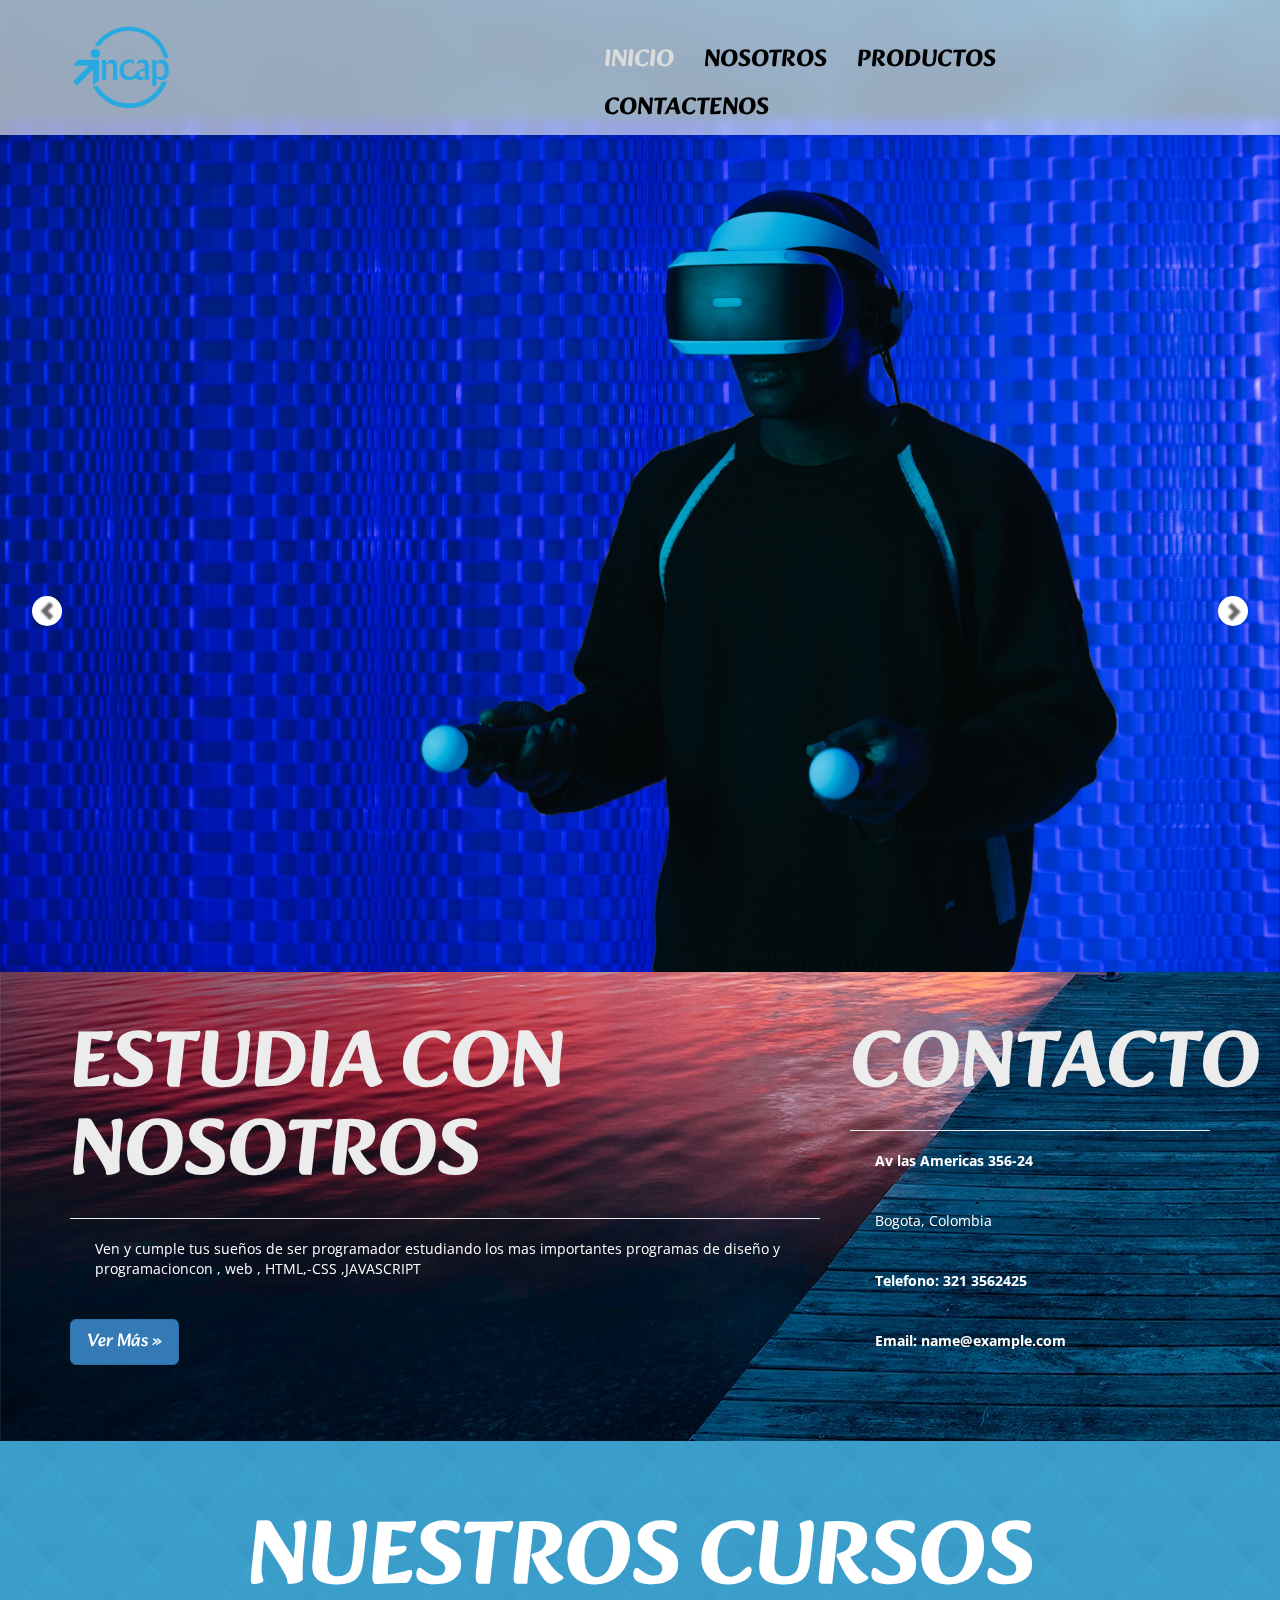
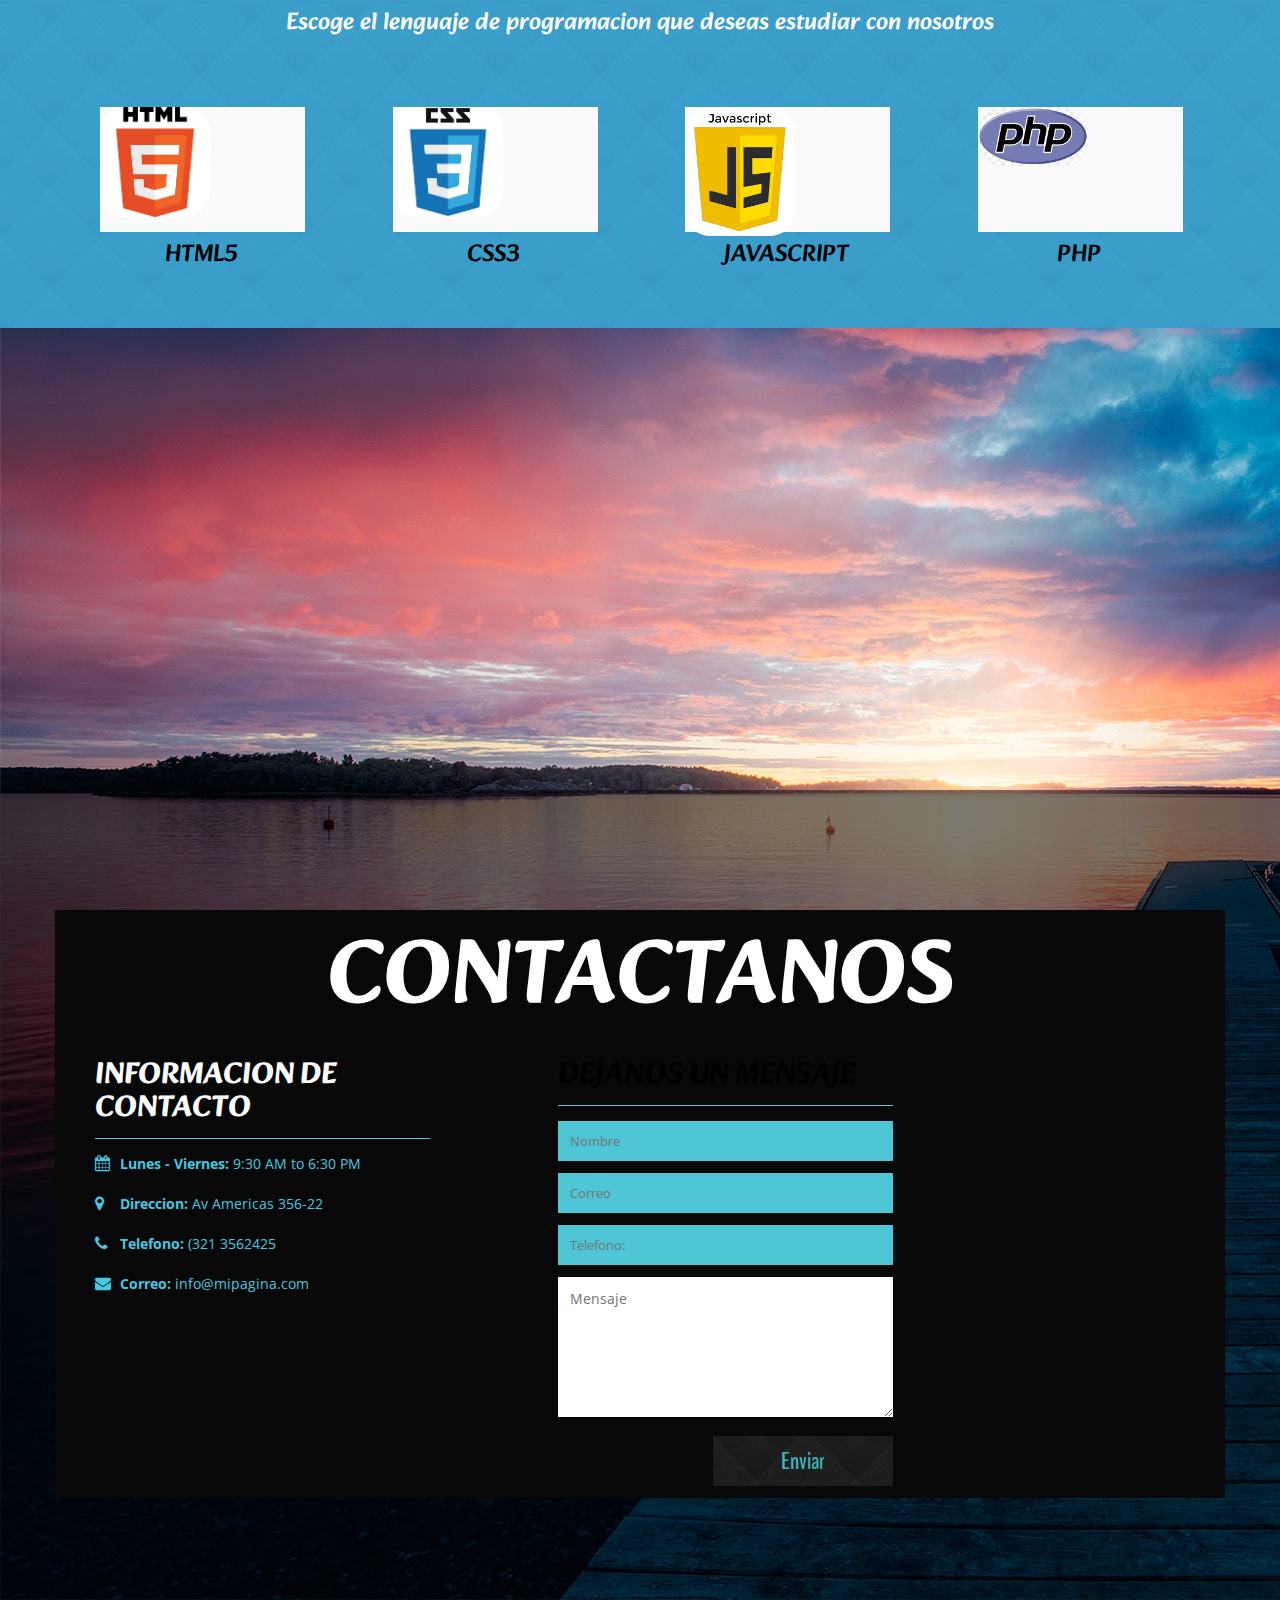
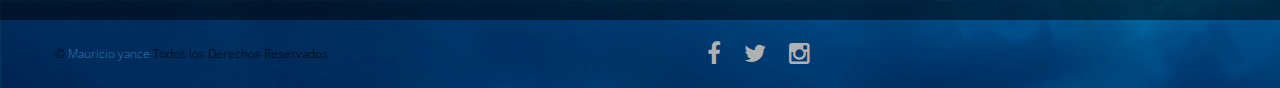
<file: semana 9/BOOTSTRAP FERRETERIA/index.html>
<!DOCTYPE html>
<html lang="en">
<head>
	<meta charset="UTF-8">
	<title>INCAP</title>
	<link rel="stylesheet" href="css/font-awesome.min.css">
	<link rel="stylesheet" href="css/bootstrap.min.css">
	<link rel="stylesheet" href="css/style.css">
	<link href='http://fonts.googleapis.com/css?family=Open+Sans:600italic,400,800,700,300' rel='stylesheet' type='text/css'>
	<link href='http://fonts.googleapis.com/css?family=BenchNine:300,400,700' rel='stylesheet' type='text/css'>
</head>
<body>
	
	<header class="top-header">
		<div class="container">
			<div class="row">
				<div class="col-xs-5 header-logo">
					<br>
					<a href="index.html"><img src="img/incap.png" alt="" width="100" height="100" class="img-responsive logo"></a>
				</div>

				<div class="col-md-7">
					<nav class="navbar navbar-default">
					  <div class="container-fluid nav-bar">
					   
					    <div class="navbar-header">
					      <button type="button" class="navbar-toggle collapsed" data-toggle="collapse" data-target="#bs-example-navbar-collapse-1">
					        <span class="sr-only">Toggle navigation</span>
					        <span class="icon-bar"></span>
					        <span class="icon-bar"></span>
					        <span class="icon-bar"></span>
					      </button>
					    </div>

					    
					    <div class="collapse navbar-collapse" id="bs-example-navbar-collapse-1">
					      
					      <ul class="nav navbar-nav navbar-right">
					        <li><a class="menu active" href="#home" >INICIO</a></li>
					        <li><a class="menu" href="nosotros.html">NOSOTROS</a></li>
					        <li><a class="menu" href="productos.html">PRODUCTOS </a></li>
					        <li><a class="menu" href="contacto.html"> CONTACTENOS</a></li>
					      </ul>
					    </div>
					  </div>
					</nav>
				</div>
			</div>
		</div>
	</header> 

	<section class="slider" id="home">
		<div class="container-fluid">
			<div class="row">

			    <div id="carouselHacked" class="carousel slide carousel-fade" data-ride="carousel">
					<div class="header-backup"></div>
			        <!-- Wrapper for slides -->
			        <div class="carousel-inner" role="listbox">
			            <div class="item active">
			            	<img src="img/pexels-shvets-production-slider1.jpg" alt="">
			                <div class="carousel-caption">
			                </div>
			            </div>
			            <div class="item">
			            	<img src="img/pexels-luis-gomes-slider2.jpg" alt="">
			                <div class="carousel-caption">
			                </div>
			            </div>
			          
			        <a class="left carousel-control" href="#carouselHacked" role="button" data-slide="prev">
			            <span class="glyphicon glyphicon-chevron-left" aria-hidden="true"></span>
			            <span class="sr-only">Previous</span>
			        </a>
			        <a class="right carousel-control" href="#carouselHacked" role="button" data-slide="next">
			            <span class="glyphicon glyphicon-chevron-right" aria-hidden="true"></span>
			            <span class="sr-only">Next</span>
			        </a>
			    </div>
			</div>
		</div>
	  </div>
	</section>

<section class="about">
 	<div class="container">
		<div class="row">
	      	<div class="col-md-8">
		        <h1>ESTUDIA CON NOSOTROS</h1>
		        <hr>
		        <p>Ven y cumple tus sueños de ser programador estudiando los mas 
					importantes  programas de diseño y programacioncon , web , HTML,-CSS ,JAVASCRIPT </p>
		        <a class="btn btn-primary btn-lg" href="#">Ver Más &raquo;</a>
	      	</div>
	      	<div class="col-md-4">
		        <h1>CONTACTO</h1>
		        <hr>
		        <address>
		          <p><strong>Av las Americas 356-24</strong></p>		          
		          <p>Bogota, Colombia</p>
		          <p><strong>Telefono: 321 3562425</strong></p>
		          <p><strong>Email: name@example.com</strong></p>
	        	</address>
	      	</div>
    	</div>
 	</div>
 </section>

		

<section class="service text-center">
	<div class="container">
		<div class="row">
			<h2>Nuestros Cursos</h2>
			<h4>Escoge el lenguaje de programacion que deseas estudiar con nosotros</h4>

			<div class="col-md-3 col-sm-6">
				<div class="single-service">
					<div class="single-service-img">
						<div class="service-img">
			<img class="img-responsive" src="img/HTML5.png" alt="" width="110" height="110" style="border-radius: 25px;">
						</div>
					</div>
					<h3>HTML5</h3>
				</div>
			</div>

			<div class="col-md-3 col-sm-6">
				<div class="single-service">
					<div class="single-service-img">
						<div class="service-img">
							<img class="img-responsive" src="img/css3.png" alt="" width="110" height="110" 
							style="border-radius:25px;">
						</div>
					</div>
					<h3>CSS3</h3>
				</div>
			</div>

			<div class="col-md-3 col-sm-6">
				<div class="single-service">
					<div class="single-service-img">
						<div class="service-img">
							<img class="img-responsive" src="img/JAVASCRIPT.png" alt="" width="110" height="110"
							style="border-radius: 25px;">
						</div>
					</div>
					<h3>JAVASCRIPT</h3>
				</div>
			</div>

			<div class="col-md-3 col-sm-6">
				<div class="single-service">
					<div class="single-service-img">
						<div class="service-img">
							<img class="img-responsive" src="img/php.png" alt="" width="110" height="110" 
							style="border-radius: 25px;">
						</div>
					</div>
					<h3>PHP</h3>
				</div>
			</div>
		</div>
	</div>
</section>

<section class="sec_video">	
		<div class="container">
			<div class="row">
	      		<div class="col-md-6">
					
                    <iframe width="560" height="315" src="https://www.youtube.com/embed/e-3elKCinHk" title="YouTube video player" frameborder="0" allow="accelerometer; autoplay; clipboard-write; encrypted-media; gyroscope; picture-in-picture; web-share" allowfullscreen></iframe>
                    
				</div>
	            <div class="col-md-6">
                    <iframe width="560" height="315" src="https://www.youtube.com/embed/_X-pTSTHOIc" title="YouTube video player" frameborder="0" allow="accelerometer; autoplay; clipboard-write; encrypted-media; gyroscope; picture-in-picture; web-share" allowfullscreen></iframe>
				</div>
	            </div>
	         
      		</div>
     	</div>
</section>



<section class="api-map" id="contact">
	<div class="container-fluid">
		<div class="row">
			<div class="col-md-12 map" id="map">
				<iframe src="https://www.google.com/maps/embed?pb=!1m18!1m12!1m3!1d3976.678198968641!2d-74.06619278469259!3d4.651360743377215!2m3!1f0!2f0!3f0!3m2!1i1024!2i768!4f13.1!3m3!1m2!1s0x8e3f9a4609cc7c73%3A0xf01feaad917b4463!2sINCAP%20Sede%20Chapinero!5e0!3m2!1ses!2sco!4v1680706196006!5m2!1ses!2sco" width="100%" height="100%" style="border:0;" allowfullscreen="" loading="lazy" referrerpolicy="no-referrer-when-downgrade"></iframe>
		</div>
	</div>
</section>

<section class="contact">
	<div class="container">
		<div class="row">
				<div class="contact-caption clearfix">
					<div class="contact-heading text-center">
						<h2>Contactanos</h2>
					</div>

					<div class="col-md-4 contact-info text-left">
						<h3>Informacion de Contacto</h3>
						<div class="info-detail">
							<ul><li><i class="fa fa-calendar"></i><span>Lunes - Viernes:</span> 9:30 AM to 6:30 PM</li></ul>
							<ul><li><i class="fa fa-map-marker"></i><span>Direccion:</span> Av Americas 356-22</li></ul>
							<ul><li><i class="fa fa-phone"></i><span>Telefono:</span> (321 3562425</li></ul>
							<ul><li><i class="fa fa-envelope"></i><span>Correo:</span> info@mipagina.com</li></ul>
						</div>
					</div>


					<div class="col-md-4 col-md-offset-1 contact-form">
						<h3>Dejanos un Mensaje</h3>

						<form class="form">
							<input class="name" type="text" placeholder="Nombre">
							<input class="email" type="email" placeholder="Correo">
							<input class="phone" type="text" placeholder="Telefono:">
							<textarea class="message" name="message" id="message" cols="30" rows="10" placeholder="Mensaje"></textarea>
							<input class="submit-btn" type="submit" value="Enviar">
						</form>
					</div>

				</div>
		</div>
	</div>
</section>



<footer class="footer clearfix">
	<div class="container">
		<div class="row">
			<div class="col-xs-4 footer-para">
				<p>&copy; <a href="https://www.mipagina.com">Mauricio yance</a> Todos los Derechos Reservados</p>
			</div>

			<div class="col-xs-4 text-right">
				<a href=""><i class="fa fa-facebook"></i></a>
				<a href=""><i class="fa fa-twitter"></i></a>
				<a href=""><i class="fa fa-instagram"></i></a>
			</div>
		</div>
	</div>
</footer>


	<script src="js/jquery-2.1.1.js"></script>
<!-- borrar esta linea que esta en original -->
	<script src="js/gmaps.js"></script>
	<script src="js/smoothscroll.js"></script>
	<script src="js/bootstrap.min.js"></script>
	<script src="js/custom.js"></script>
	
</body>
</html>
</file>
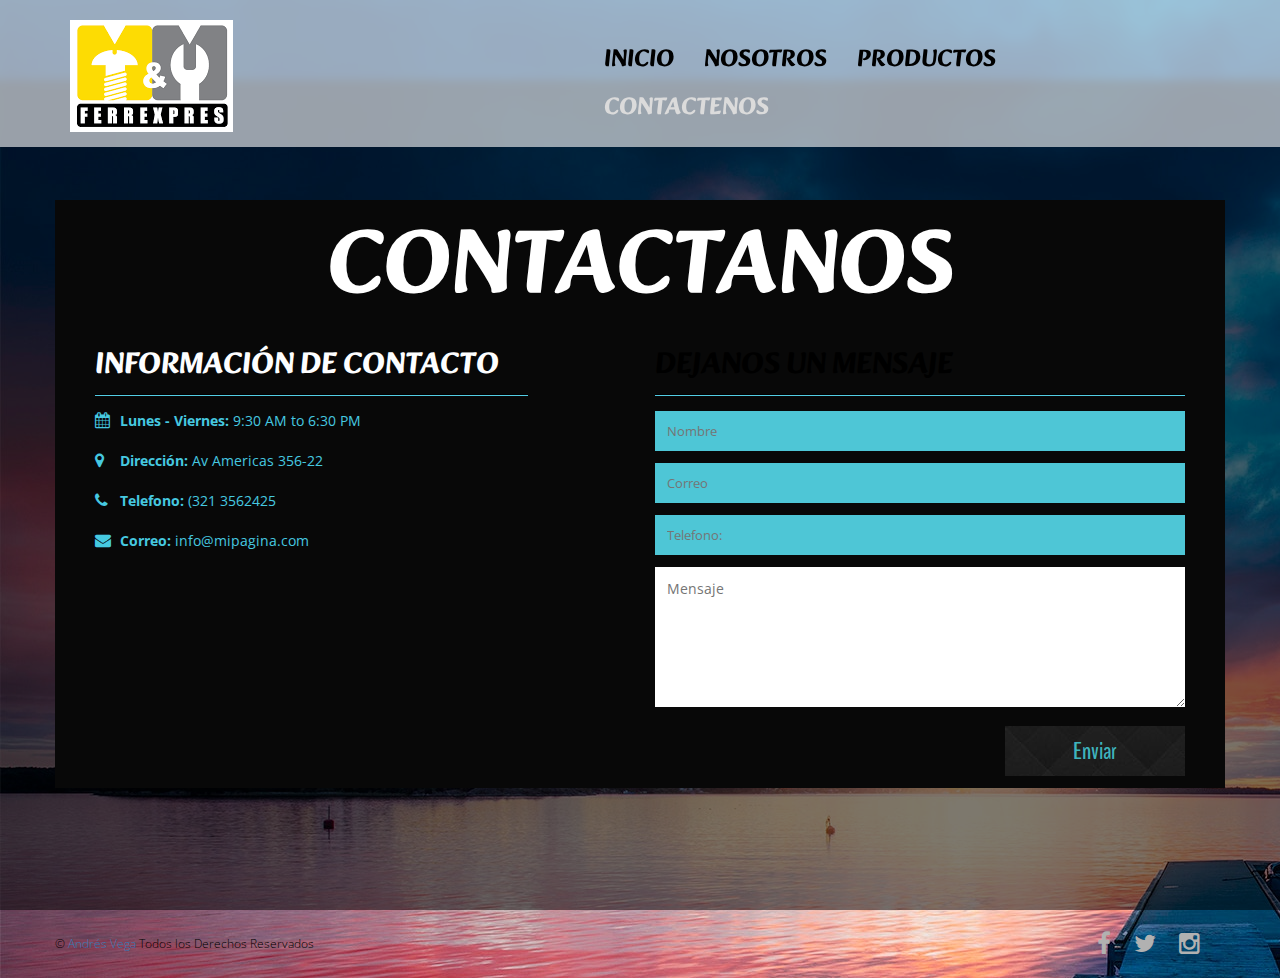
<file: semana 9/BOOTSTRAP FERRETERIA/contacto.html>
<!DOCTYPE html>
<html lang="en">
<head>
	<meta charset="UTF-8">
	<title>Mi Ferreteria</title>
	<link rel="stylesheet" href="css/font-awesome.min.css">
	<link rel="stylesheet" href="css/bootstrap.min.css">
	<link rel="stylesheet" href="css/style.css">
	<link href='http://fonts.googleapis.com/css?family=Open+Sans:600italic,400,800,700,300' rel='stylesheet' type='text/css'>
	<link href='http://fonts.googleapis.com/css?family=BenchNine:300,400,700' rel='stylesheet' type='text/css'>
</head>
<body>
<header class="top-header">
<div class="container">
<div class="row">
<div class="col-xs-5 header-logo">
<br>
<a href="index.html"><img src="img/logo.png" alt="" class="img-responsive logo"></a>
</div>
<div class="col-md-7">
<nav class="navbar navbar-default">
  <div class="container-fluid nav-bar">
					   
<div class="navbar-header">
 <button type="button" class="navbar-toggle collapsed" data-toggle="collapse" data-target="#bs-example-navbar-collapse-1">
<span class="sr-only">Toggle navigation</span>
<span class="icon-bar"></span>
<span class="icon-bar"></span>
<span class="icon-bar"></span>
 </button>
</div>
 <div class="collapse navbar-collapse" id="bs-example-navbar-collapse-1">
 <ul class="nav navbar-nav navbar-right">
  <li><a class="menu" href="index.html" >INICIO</a></li>
<li><a class="menu" href="nosotros.html">NOSOTROS</a></li>
<li><a class="menu" href="productos.html">PRODUCTOS </a></li>
<li><a class="menu active" href="contacto.html"> CONTACTENOS</a></li>
</ul></div></div></nav></div></div></div>
</header> 
<section class="api-map">
<div class="container-fluid">
<div class="row">
<div class="col-md-12 map" id="map"></div>
</div></div>
</section>
<section class="contact">
<div class="container">
<div class="row">
<div class="contact-caption clearfix">
<div class="contact-heading text-center">
<h2>Contactanos</h2>
</div>
<div class="col-md-5 contact-info text-left">
<h3>Información de Contacto</h3>
<div class="info-detail">
<ul><li><i class="fa fa-calendar"></i><span>Lunes - Viernes:</span> 9:30 AM to 6:30 PM</li></ul>
<ul><li><i class="fa fa-map-marker"></i><span>Dirección:</span> Av Americas 356-22</li></ul>
<ul><li><i class="fa fa-phone"></i><span>Telefono:</span> (321 3562425</li></ul>
<ul><li><i class="fa fa-envelope"></i><span>Correo:</span> info@mipagina.com</li></ul></div></div>
<div class="col-md-6 col-md-offset-1 contact-form">
<h3>Dejanos un Mensaje</h3>
<form class="form">
<input class="name" type="text" placeholder="Nombre">
<input class="email" type="email" placeholder="Correo">
<input class="phone" type="text" placeholder="Telefono:">
<textarea class="message" name="message" id="message" cols="30" rows="10" placeholder="Mensaje"></textarea>
<input class="submit-btn" type="submit" value="Enviar">
</form></div></div></div></div>
</section>
<footer class="footer clearfix">
<div class="container">
<div class="row">
<div class="col-xs-6 footer-para">
<p>&copy; <a href="https://www.mipagina.com">Andrés Vega</a> Todos los Derechos Reservados</p>
</div>
<div class="col-xs-6 text-right">
<a href=""><i class="fa fa-facebook"></i></a>
<a href=""><i class="fa fa-twitter"></i></a>
<a href=""><i class="fa fa-instagram"></i></a></div></div></div></footer>
<script src="js/jquery-2.1.1.js"></script>
	<script src="http://maps.google.com/maps/api/js?sensor=true"></script>
	<script src="js/gmaps.js"></script>
	<script src="js/smoothscroll.js"></script>
	<script src="js/bootstrap.min.js"></script>
	<script src="js/custom.js"></script>
	
</body>
</html>
</file>
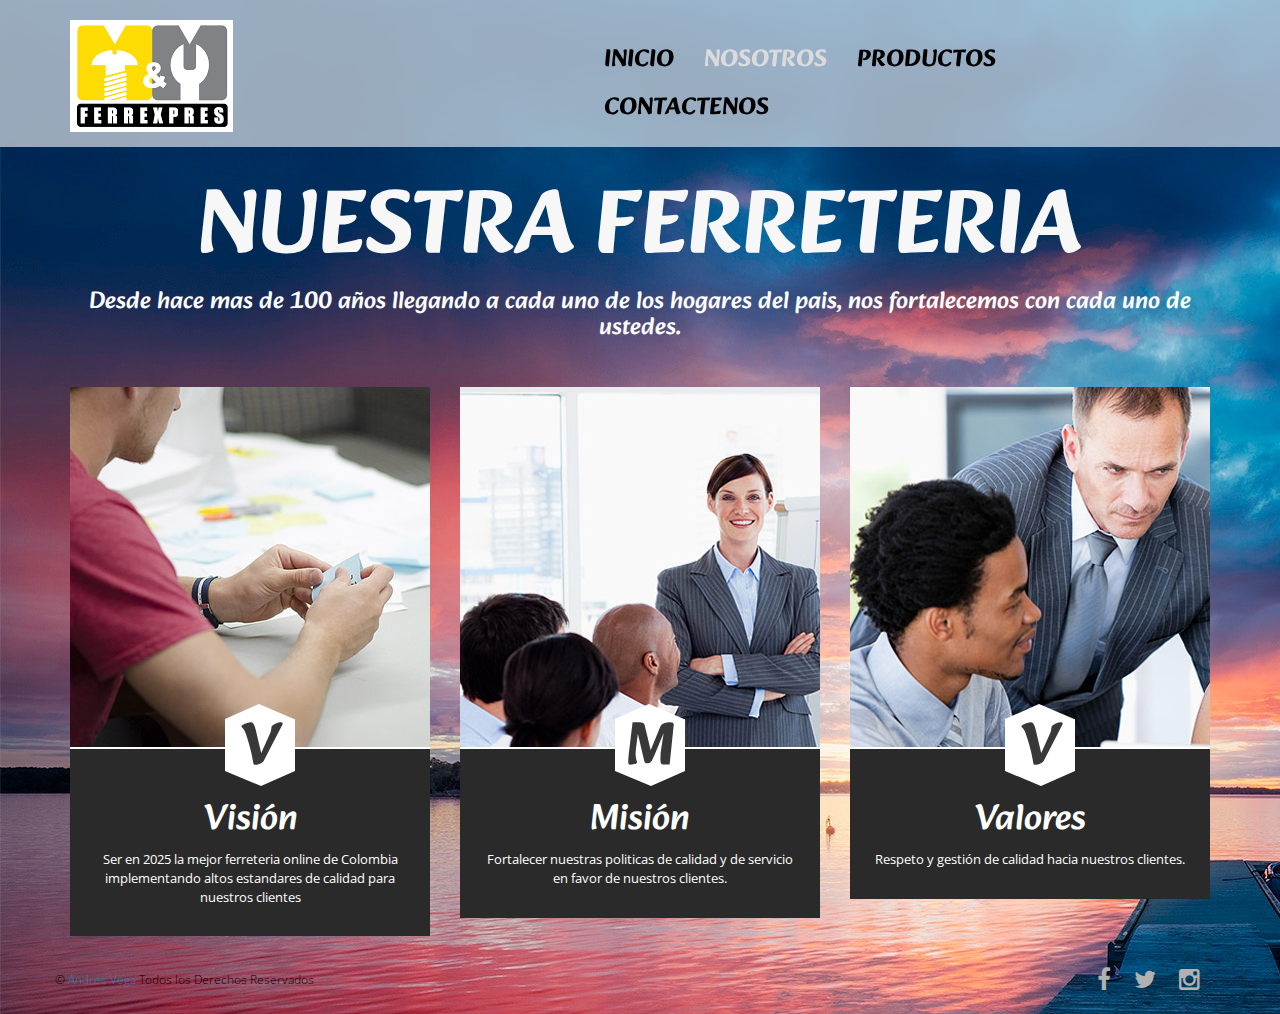
<file: semana 9/BOOTSTRAP FERRETERIA/nosotros.html>
<!DOCTYPE html>
<html lang="en">
<head>
	<meta charset="UTF-8">
	<title>Mi Ferreteria</title>
	<link rel="stylesheet" href="css/font-awesome.min.css">
	<link rel="stylesheet" href="css/bootstrap.min.css">
	<link rel="stylesheet" href="css/style.css">
	<link href='http://fonts.googleapis.com/css?family=Open+Sans:600italic,400,800,700,300' rel='stylesheet' type='text/css'>
	<link href='http://fonts.googleapis.com/css?family=BenchNine:300,400,700' rel='stylesheet' type='text/css'>
</head>
<body>
	
	<header class="top-header">
		<div class="container">
			<div class="row">
				<div class="col-xs-5 header-logo">
					<br>
					<a href="index.html"><img src="img/logo.png" alt="" class="img-responsive logo"></a>
				</div>

				<div class="col-md-7">
					<nav class="navbar navbar-default">
					  <div class="container-fluid nav-bar">
					   
					    <div class="navbar-header">
					      <button type="button" class="navbar-toggle collapsed" data-toggle="collapse" data-target="#bs-example-navbar-collapse-1">
					        <span class="sr-only">Toggle navigation</span>
					        <span class="icon-bar"></span>
					        <span class="icon-bar"></span>
					        <span class="icon-bar"></span>
					      </button>
					    </div>

					    
					    <div class="collapse navbar-collapse" id="bs-example-navbar-collapse-1">
					      
					      <ul class="nav navbar-nav navbar-right">
					        <li><a class="menu" href="index.html" >INICIO</a></li>
					        <li><a class="menu active" href="nosotros.html">NOSOTROS</a></li>
					        <li><a class="menu" href="productos.html">PRODUCTOS </a></li>
					        <li><a class="menu" href="contato.html"> CONTACTENOS</a></li>
					      </ul>
					    </div>
					  </div>
					</nav>
				</div>
			</div>
		</div>
	</header> 

<section class="about text-center">
	<div class="container">
		<div class="row">
			<h2>Nuestra Ferreteria</h2>
			<h4>Desde hace mas de 100 años llegando a cada uno de los hogares del pais, nos fortalecemos con cada uno de ustedes.</h4>

			<div class="col-md-4 col-sm-6">
				<div class="single-about-detail clearfix">
					<div class="about-img">
						<img src="img/about1.jpg" alt="">
					</div>

					<div class="about-details">
						<div class="pentagon-text">
							<h1>V</h1>
						</div>

						<h3>Visión</h3>
						<p>Ser en 2025 la mejor ferreteria online de Colombia implementando altos estandares de calidad para nuestros clientes</p>
					</div>
				</div>
			</div>

			<div class="col-md-4 col-sm-6">
				<div class="single-about-detail">
					<div class="about-img">
						<img class="img-responsive" src="img/about2.jpg" alt="">
					</div>

					<div class="about-details">
						<div class="pentagon-text">
							<h1>M</h1>
						</div>

						<h3>Misión</h3>
						<p>Fortalecer nuestras politicas de calidad y de servicio en favor de nuestros clientes.</p>
					</div>
				</div>
			</div>


			<div class="col-md-4 col-sm-6">
				<div class="single-about-detail">
					<div class="about-img">
						<img class="img-responsive" src="img/about3.jpg" alt="">
					</div>

					<div class="about-details">
						<div class="pentagon-text">
							<h1>V</h1>
						</div>

						<h3>Valores</h3>
						<p>Respeto y gestión de calidad hacia nuestros clientes.</p>
					</div>
				</div>
			</div>

		</div>
	</div>
</section>



<footer class="footer clearfix">
	<div class="container">
		<div class="row">
			<div class="col-xs-6 footer-para">
				<p>&copy; <a href="https://www.mipagina.com">Andrés Vega</a> Todos los Derechos Reservados</p>
			</div>

			<div class="col-xs-6 text-right">
				<a href=""><i class="fa fa-facebook"></i></a>
				<a href=""><i class="fa fa-twitter"></i></a>
				<a href=""><i class="fa fa-instagram"></i></a>
			</div>
		</div>
	</div>
</footer>

	<script src="js/jquery-2.1.1.js"></script>
	<script src="http://maps.google.com/maps/api/js?sensor=true"></script>
	<script src="js/gmaps.js"></script>
	<script src="js/smoothscroll.js"></script>
	<script src="js/bootstrap.min.js"></script>
	<script src="js/custom.js"></script>
	
</body>
</html>
</file>
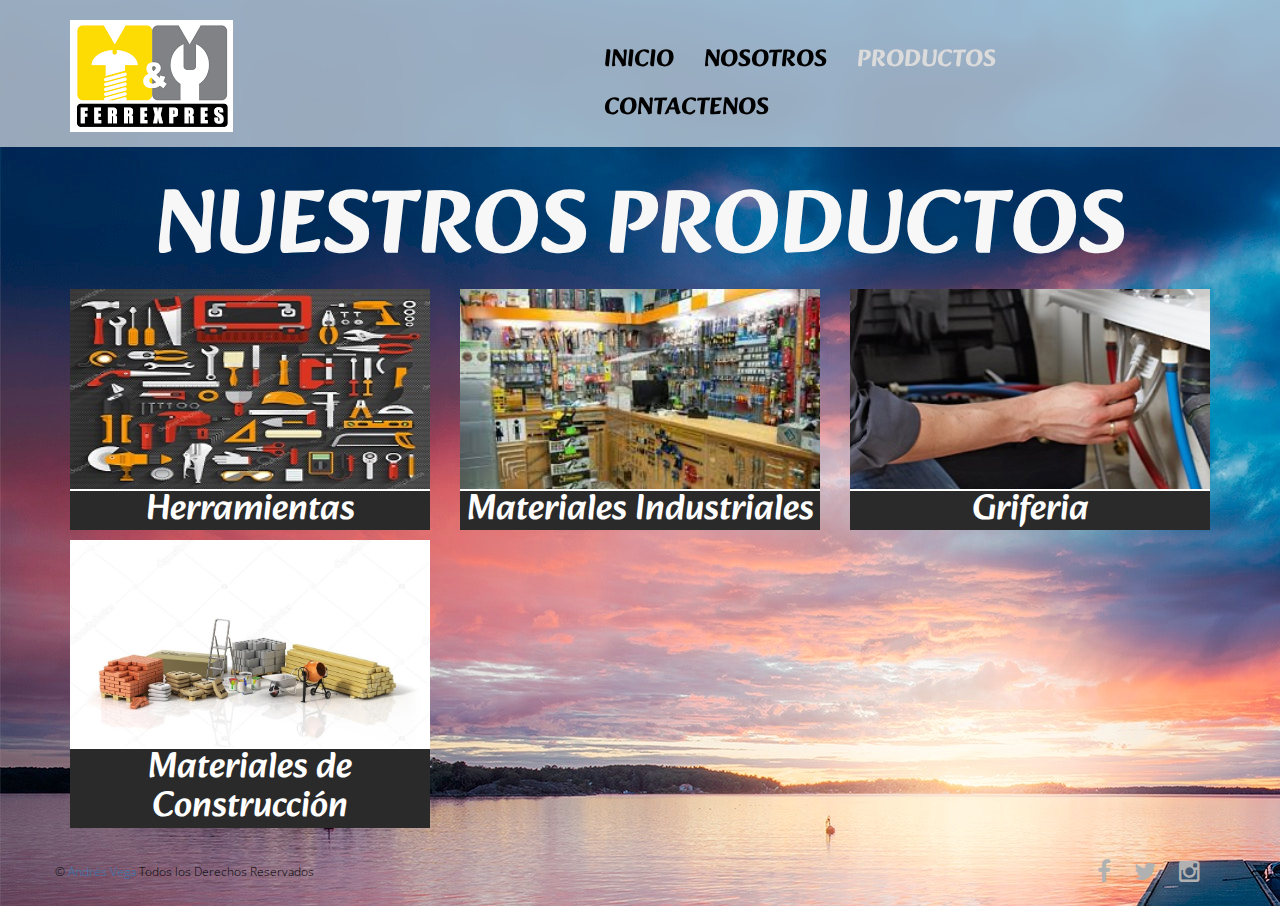
<file: semana 9/BOOTSTRAP FERRETERIA/productos.html>
<!DOCTYPE html>
<html lang="en">
<head>
	<meta charset="UTF-8">
	<title>Mi Ferreteria</title>
	<link rel="stylesheet" href="css/font-awesome.min.css">
	<link rel="stylesheet" href="css/bootstrap.min.css">
	<link rel="stylesheet" href="css/style.css">
	<link href='http://fonts.googleapis.com/css?family=Open+Sans:600italic,400,800,700,300' rel='stylesheet' type='text/css'>
	<link href='http://fonts.googleapis.com/css?family=BenchNine:300,400,700' rel='stylesheet' type='text/css'>
</head>
<body>
	
	<header class="top-header">
		<div class="container">
			<div class="row">
				<div class="col-xs-5 header-logo">
					<br>
					<a href="index.html"><img src="img/logo.png" alt="" class="img-responsive logo"></a>
				</div>

				<div class="col-md-7">
					<nav class="navbar navbar-default">
					  <div class="container-fluid nav-bar">
					   
					    <div class="navbar-header">
					      <button type="button" class="navbar-toggle collapsed" data-toggle="collapse" data-target="#bs-example-navbar-collapse-1">
					        <span class="sr-only">Toggle navigation</span>
					        <span class="icon-bar"></span>
					        <span class="icon-bar"></span>
					        <span class="icon-bar"></span>
					      </button>
					    </div>

					    
					    <div class="collapse navbar-collapse" id="bs-example-navbar-collapse-1">
					      
					      <ul class="nav navbar-nav navbar-right">
					        <li><a class="menu" href="index.html" >INICIO</a></li>
					        <li><a class="menu" href="nosotros.html">NOSOTROS</a></li>
					        <li><a class="menu active" href="productos.html">PRODUCTOS </a></li>
					        <li><a class="menu" href="contacto.html"> CONTACTENOS</a></li>
					      </ul>
					    </div>
					  </div>
					</nav>
				</div>
			</div>
		</div>
	</header> 

<section class="about text-center">
	<div class="container">
		<div class="row">
			<h2>Nuestros Productos</h2>
			

			<div class="col-md-4 col-sm-6">
				<div class="single-about-detail clearfix">
					<div class="about-img">
						<img src="img/descarga1.jpg" alt="">
					</div>

					<div class="about-details">

						<h3>Herramientas</h3>

					</div>
				</div>
			</div>

			<div class="col-md-4 col-sm-6">
				<div class="single-about-detail">
					<div class="about-img">
						<img class="img-responsive" src="img/descarga2	.jpg" alt="">
					</div>

					<div class="about-details">


						<h3>Materiales Industriales</h3>

					</div>
				</div>
			</div>


			<div class="col-md-4 col-sm-6">
				<div class="single-about-detail">
					<div class="about-img">
						<img class="img-responsive" src="img/griferia.jpg" alt="">
					</div>

					<div class="about-details">

						<h3>Griferia</h3>

					</div>
				</div>
			</div>


			<div class="col-md-4 col-sm-6">
				<div class="single-about-detail clearfix">
					<div class="about-img">
						<img src="img/materiales.jpg" alt="">
					</div>

					<div class="about-details">

						<h3>Materiales de Construcción</h3>

					</div>
				</div>
			</div>


		</div>
	</div>
</section>



<footer class="footer clearfix">
	<div class="container">
		<div class="row">
			<div class="col-xs-6 footer-para">
				<p>&copy; <a href="https://www.mipagina.com">Andrés Vega</a> Todos los Derechos Reservados</p>
			</div>

			<div class="col-xs-6 text-right">
				<a href=""><i class="fa fa-facebook"></i></a>
				<a href=""><i class="fa fa-twitter"></i></a>
				<a href=""><i class="fa fa-instagram"></i></a>
			</div>
		</div>
	</div>
</footer>

	<script src="js/jquery-2.1.1.js"></script>
	<script src="http://maps.google.com/maps/api/js?sensor=true"></script>
	<script src="js/gmaps.js"></script>
	<script src="js/smoothscroll.js"></script>
	<script src="js/bootstrap.min.js"></script>
	<script src="js/custom.js"></script>
	
</body>
</html>
</file>
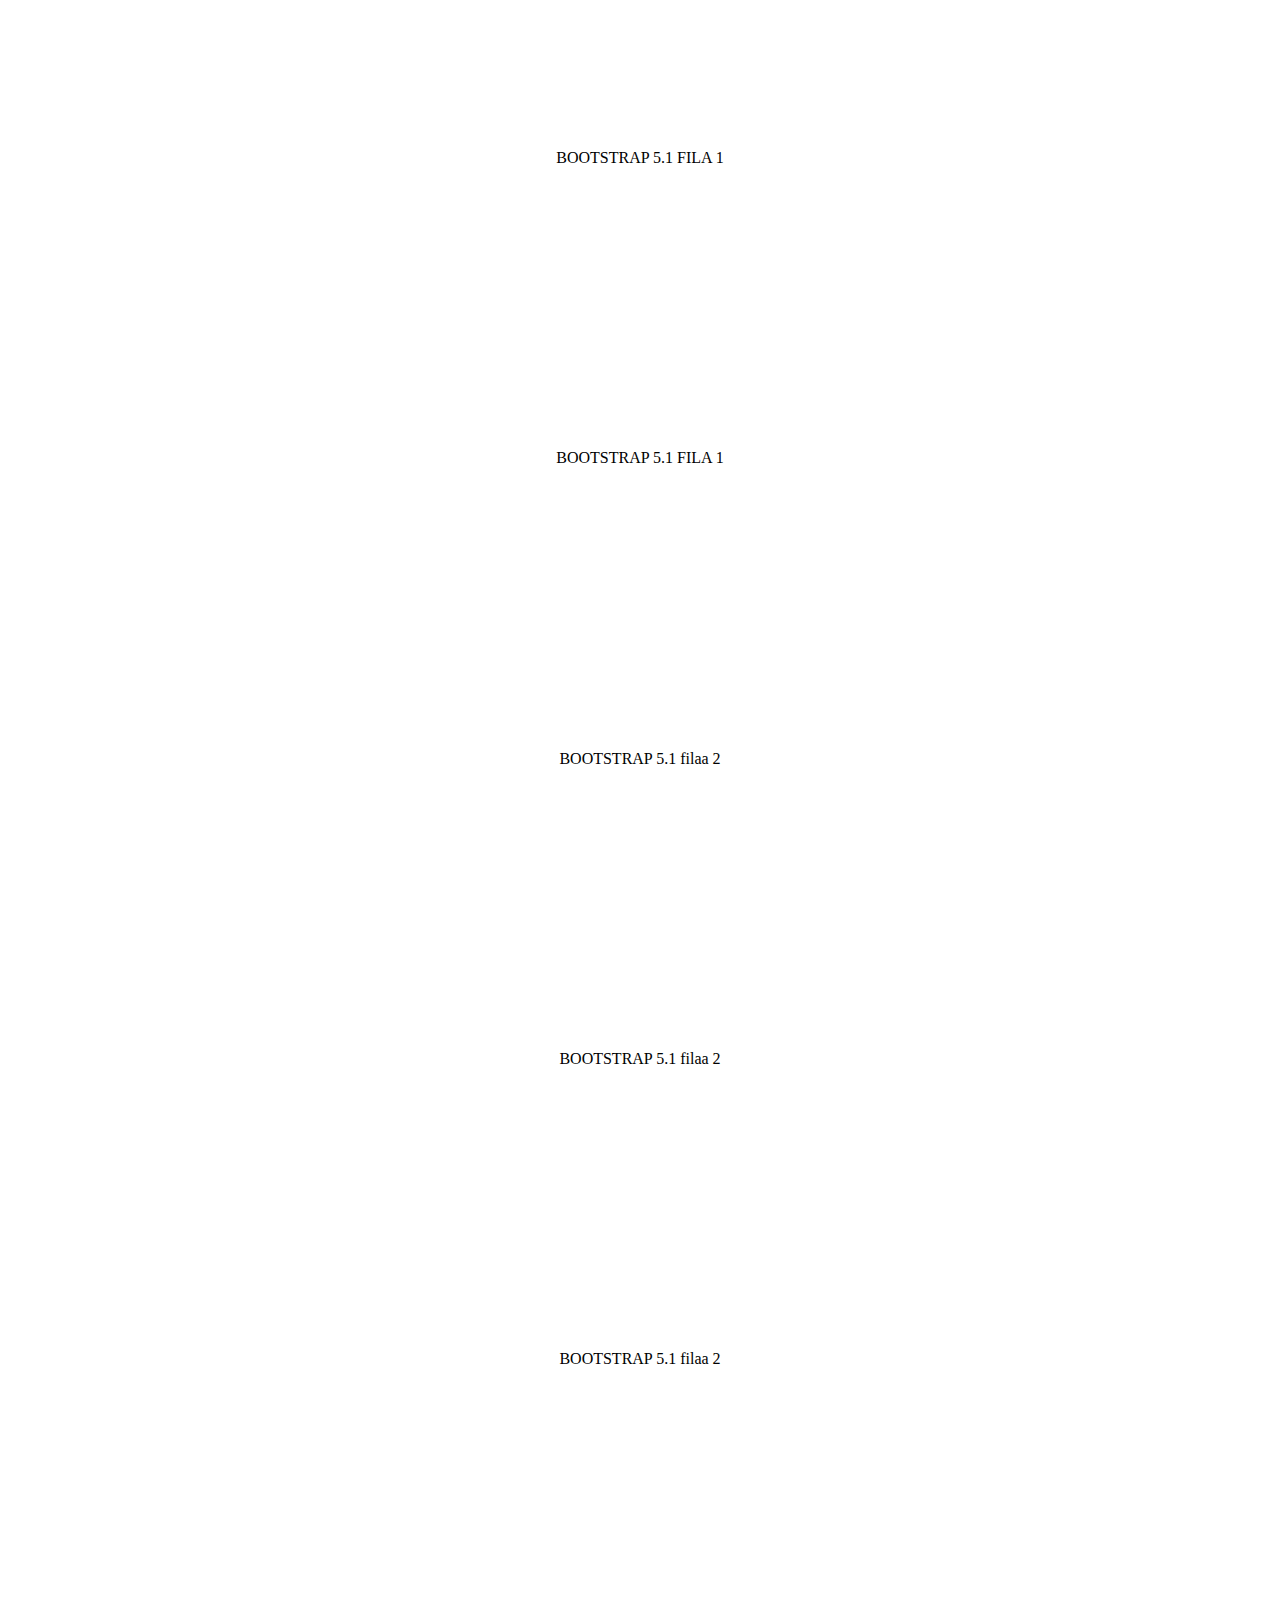
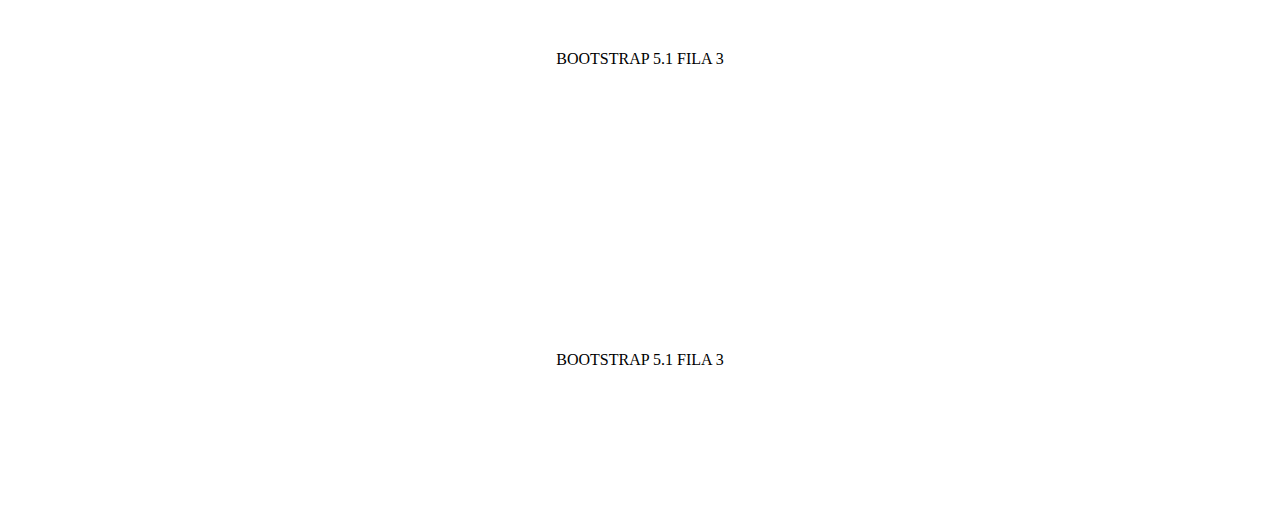
<file: semana 9/HTML/BOOTSTRAP-1.html>
<!DOCTYPE html>
<html lang="en">
<head>
    <meta charset="UTF-8">
    <meta http-equiv="X-UA-Compatible" content="IE=edge">
    <meta name="viewport" content="width=device-width, initial-scale=1.0">
    <title>BOOTSTRAP 5.1</title>
    <!-- Latest compiled and minified CSS --> 
<link href="https://cdn.jsdelivr.net/npm/bootstrap@5.1.3/dist/css/bootstrap.min.css"rel="stylesheet" integrity="sha384-1BmE4kWBq78iYhFldvKuhfTAU6auU8tT94WrHftjDbrCEXSU1oBoqyl2QvZ6jIW3" crossorigin="anonymous">
<style>
    div[class^=col] {
    padding-top:.14px;
    padding-bottom: .14px;
    height: 300px;
    display: flex;
    align-items: center;
    justify-content: center;
    }


</style>
</head>
<body>
    <div class="container">
        <div class="row">
            <div class="col-sm-12 col-md-8 col-lg-6 col-xxl-5 border bg-success">BOOTSTRAP 5.1 FILA 1</div>
            <div class="col-sm-12 col-md-4 col-lg-6 col-xxl-7 border bg-success">BOOTSTRAP 5.1 FILA 1</div>
        </div>
    <div class="row">
        <div class="col-sm-12 col-md-4 col-lg-4 col-xxl-5 border bg-warning ">BOOTSTRAP 5.1 filaa 2</div>
        <div class="col-sm-12 col-md-4 col-lg-4 col-xxl-5 border bg-warning ">BOOTSTRAP 5.1 filaa 2 </div>
        <div class="col-sm-12 col-md-4 col-lg-4 col-xxl-2 border bg-warning ">BOOTSTRAP 5.1 filaa 2 </div>
    </div>
    <div class="row">
        <div class="col-sm-12 col-md-5 col-lg-6 col-xxl-9 border bg-danger">BOOTSTRAP 5.1 FILA 3</div>
        <div class="col-sm-12 col-md-7 col-lg-6 col-xxl-3 border bg-danger">BOOTSTRAP 5.1 FILA 3</div>
    </div>




    </div>









    <!-- SECCION DE ENLACE CON ARCHIVOJQUERY JS -->
    <script src="../js/jquery.js"></script>
    <!-- Latest compiled and minified JavaScript -->
<script src="https://cdn.jsdelivr.net/npm/bootstrap@5.1.3/dist/js/bootstrap.bundle.min.js" integrity="sha384-ka7Sk0Gln4gmtz2MlQnikT1wXgYsOg+OMhuP+IlRH9sENBO0LRn5q+8nbTov4+1p" crossorigin="anonymous"></script>
<script src="https://cdn.jsdelivr.net/npm/@popperjs/core@2.10.2/dist/umd/popper.min.js" integrity="sha384-7+zCNj/IqJ95wo16oMtfsKbZ9ccEh31eOz1HGyDuCQ6wgnyJNSYdrPa03rtR1zdB" crossorigin="anonymous"></script>
<script src="https://cdn.jsdelivr.net/npm/bootstrap@5.1.3/dist/js/bootstrap.min.js" integrity="sha384-QJHtvGhmr9XOIpI6YVutG+2QOK9T+ZnN4kzFN1RtK3zEFEIsxhlmWl5/YESvpZ13" crossorigin="anonymous"></script>
    
</body>
</html>
</file>
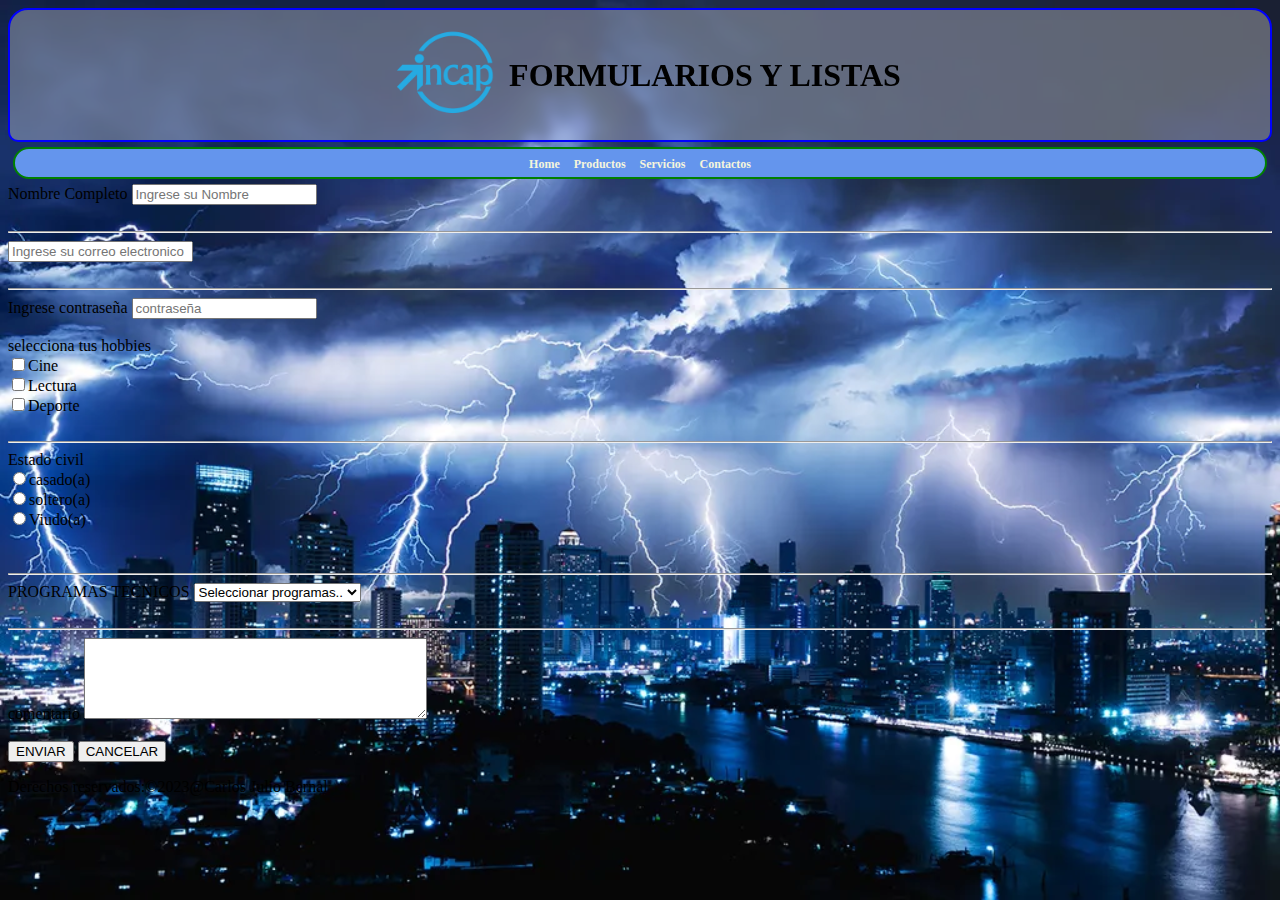
<file: semana 9/HTML/FORM_CONTACTO.html>
<!DOCTYPE html>
<html lang="en">
<head>
    <meta charset="UTF-8">
    <meta http-equiv="X-UA-Compatible" content="IE=edge">
    <meta name="viewport" content="width=device-width, initial-scale=1.0">
    <title>FORMULARIO HTML</title> 
    <link rel="stylesheet" href="../CSS/CONTACTO.css">
</head>
<body>
    <header>
        <img src="../IMG/incap.png" alt="" height="100" width="100">
        <h1>FORMULARIOS Y LISTAS</h1>
    </header>
    <nav>
        <ul>
            <li>Home</li>
            <li>Productos</li>
            <li>Servicios</li>
            <li>Contactos</li>
        </ul>
    </nav>
    <section>
        <form action="datos.php" method="post">
        <!-- seccion de ingreso de nombre completo -->
        <label for="">Nombre Completo</label>
        <input type="text" name="nombre" placeholder="Ingrese su Nombre" required>
        <br><br>
        <hr>
        <!-- seccion de ingreso email -->
        <input type="email" name="email" placeholder="Ingrese su correo electronico" required>
        <br><br>
        <hr>
        <!-- seccion de contraseña -->
        <label for="">Ingrese contraseña</label>
        <input type="password" name="contraseña" placeholder="contraseña"required>
        <br><br>
        <!-- seccion hobbies -->
        <label for="">selecciona tus hobbies</label><br>
        <input type="checkbox">Cine <br>
        <input type="checkbox">Lectura <br>
        <input type="checkbox">Deporte <br>
        <br>
        <hr>
        <!-- seccion de estado civil -->
        <label for="">Estado civil</label><br>
        <input type="radio" name="estcivil">casado(a) <br>
        <input type="radio" name="estcivil">soltero(a) <br>
        <input type="radio" name="estcivil">Viudo(a) <br>
        <br><br>
        <hr>
        <!-- seccion de programas tecnicos -->
        <label for="">PROGRAMAS TECNICOS</label>
        <select name="" id="">
            <option value="">Seleccionar programas..</option>
            <option value="">Sistemas</option>
            <option value="">Diseño Grafico</option>
            <option value="">Contabilidad</option>
        </select>
        <br><br>
        <hr>
        <!-- seccion de comentario -->
        <label for="">comentario</label>
        <textarea name="" id="" cols="40" rows="5"></textarea>
        <br><br>
        <!-- seccion de botones formulario -->
        <button type="submit">ENVIAR</button>
        <button type="reset">CANCELAR</button>
        </form>
    </section>
    <!-- Seccion pie de pagina -->
    <footer>
        <p>Derechos reservados:&copy;2023&#64;Carlos Julio Bernal</p>
    </footer>
</body>
</html>
</file>
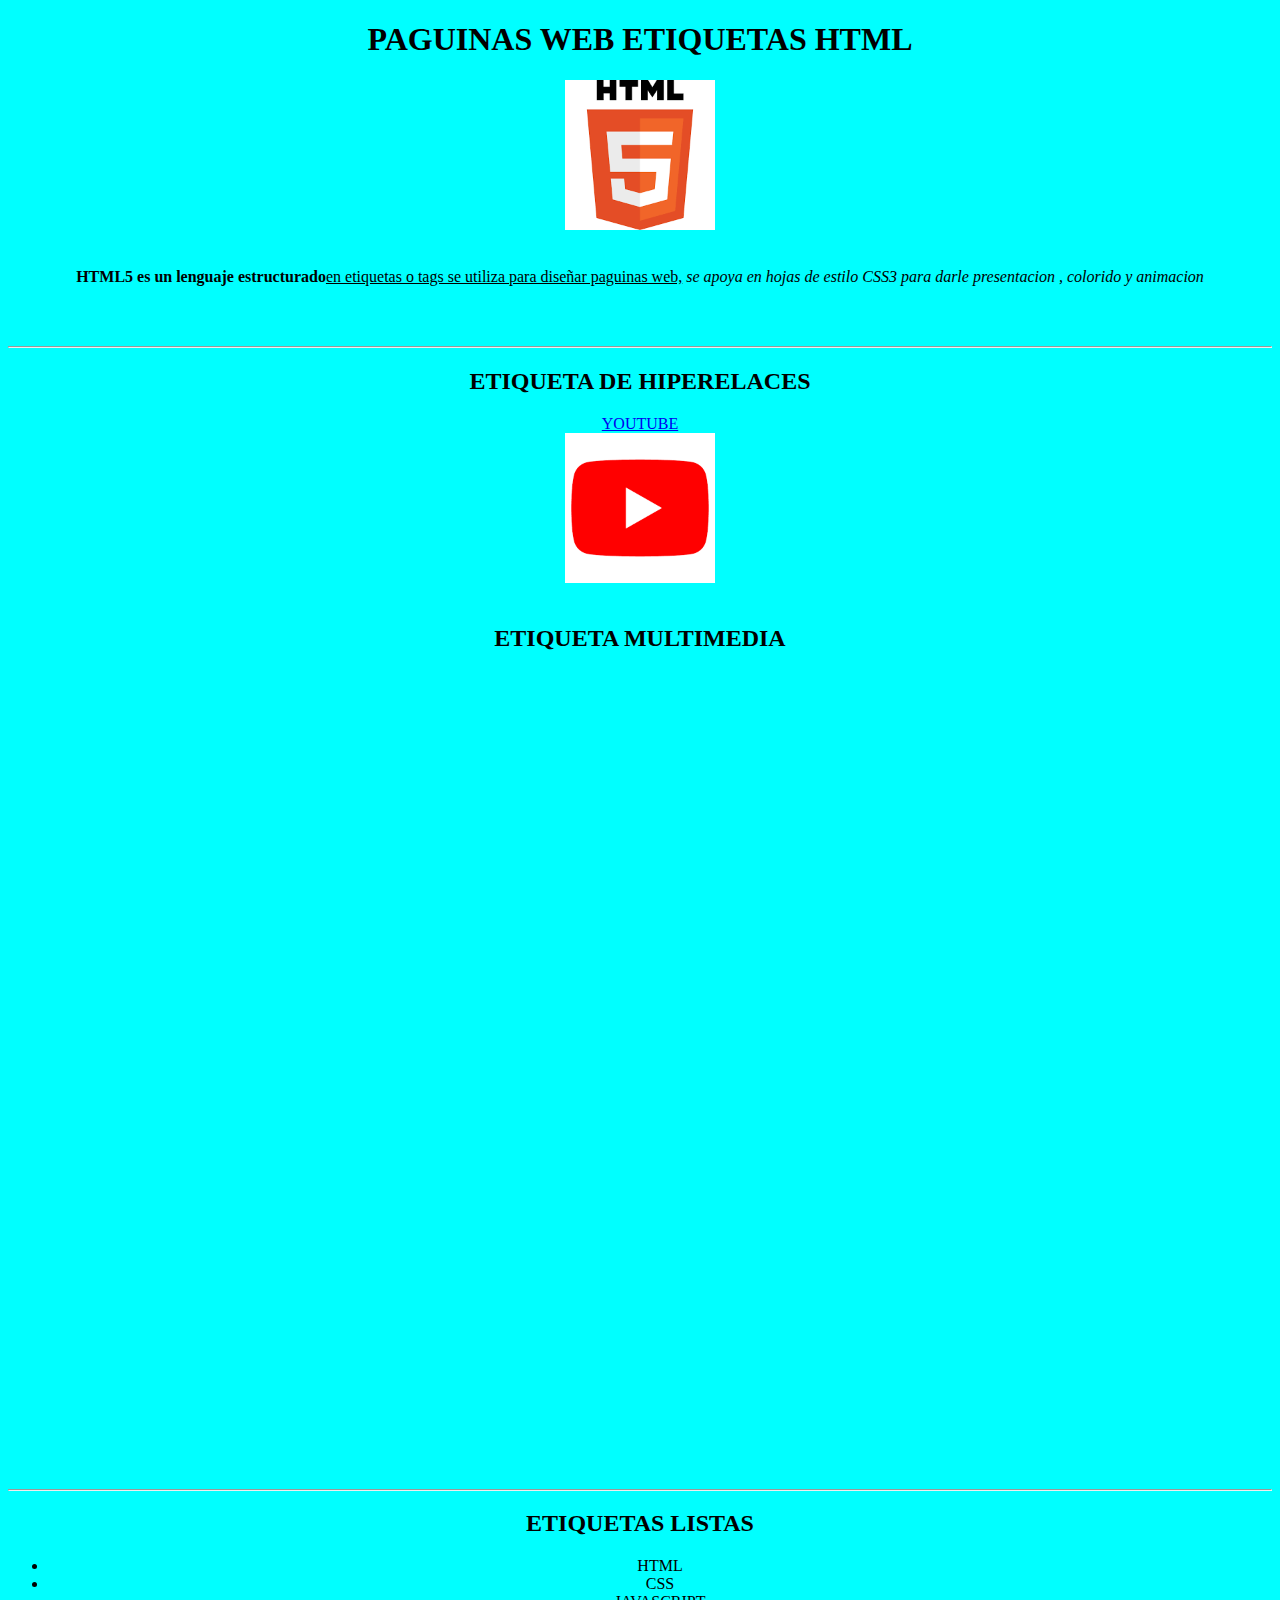
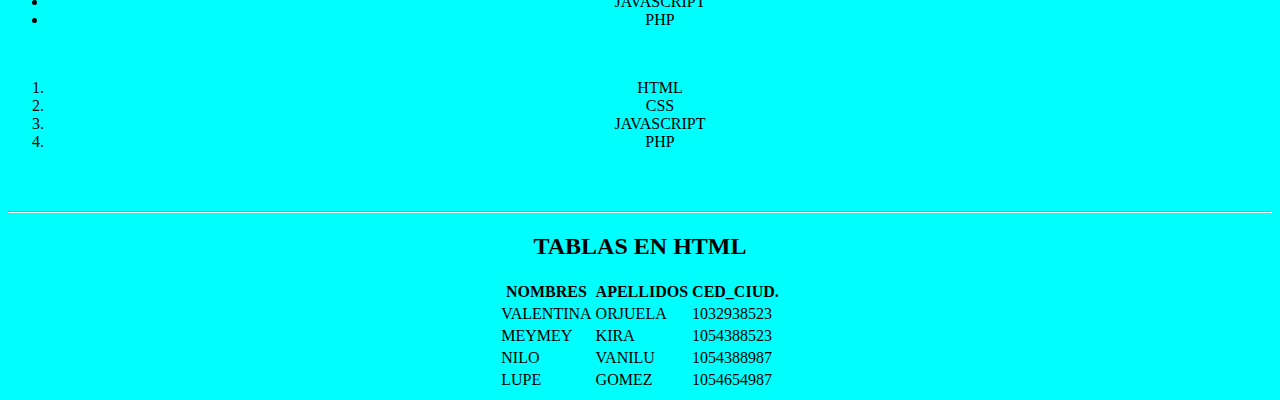
<file: semana 9/HTML/REPASO 1.html>
<!DOCTYPE html>
<html lang="en">
<head>
    <meta charset="UTF-8">
    <meta http-equiv="X-UA-Compatible" content="IE=edge">
    <meta name="viewport" content="width=device-width, initial-scale=1.0">
    <title>repaso HTML</title>
</head>
<body style="background-color: cyan; color: black; font-family:;" >
    <center>
    <h1>PAGUINAS WEB ETIQUETAS HTML</h1>
    <img src="../IMG/HTML5.png" alt="" width="150" height="150">
    <br><br>
    <p><b>HTML5 es un lenguaje estructurado</b><U>en etiquetas o tags se utiliza para diseñar paguinas web,</U><i> se apoya en hojas de estilo CSS3 para darle presentacion , colorido y animacion</i></p>
    <br><br>
    <hr>
    <h2>ETIQUETA DE HIPERELACES</h2>
    <a href="http://www.youtube.com" target="_blank">YOUTUBE</a>
    <br>
    <a href="http://www.youtube.com" title="YOUTUBE"><img src="../IMG/youtube.png" alt="" width="150" height="150"></a>
    <br><br>
    <h2>ETIQUETA MULTIMEDIA</h2>
    <!-- Insertar codigo html embebido de un video -->
    <iframe width="560" height="315" src="https://www.youtube.com/embed/rN4t8MFVcV8" title="YouTube video player" frameborder="0" allow="accelerometer; autoplay; clipboard-write; encrypted-media; gyroscope; picture-in-picture; web-share" allowfullscreen></iframe><br><br>
    <!-- Insertar codigo html embebido de un mapa de ubicacion -->
    <iframe src="https://www.google.com/maps/embed?pb=!1m18!1m12!1m3!1d3976.678198968641!2d-74.06619278471584!3d4.651360743377267!2m3!1f0!2f0!3f0!3m2!1i1024!2i768!4f13.1!3m3!1m2!1s0x8e3f9a4609cc7c73%3A0xf01feaad917b4463!2sINCAP%20Sede%20Chapinero!5e0!3m2!1ses!2sco!4v1678369767810!5m2!1ses!2sco" width="600" height="450" style="border:0;" allowfullscreen="" loading="lazy" referrerpolicy="no-referrer-when-downgrade"></iframe>
    <br><br>
    <hr>
    <h2>ETIQUETAS LISTAS</h2>
    <!-- Insertar etiqueta <ul> y <ol> -->
        <ul>
            <li>HTML</li>
            <li>CSS</li>
            <li>JAVASCRIPT</li>
            <li>PHP</li>
        </ul>
        <br>
        <ol>
            <li>HTML</li>
            <li>CSS</li>
            <li>JAVASCRIPT</li>
            <li>PHP</li>
        </ol>
        <br><br>
        <hr>
        <h2>TABLAS EN HTML</h2>
        <table>
            <thead>
                <tr>
                    <th>NOMBRES</th>
                    <th>APELLIDOS</th>
                    <th>CED_CIUD.</th>
                </tr>
            </thead>
            <tbody>
                <tr>
                    <td>VALENTINA</td>
                    <td>ORJUELA</td>
                    <td>1032938523</td>
                </tr>

                <tr>
                    <td>MEYMEY</td>
                    <td>KIRA</td>
                    <td>1054388523</td>
            </tbody>

            <tr>
                <td>NILO</td>
                <td>VANILU</td>
                <td>1054388987</td>
        </tbody>

        <tr>
            <td>LUPE</td>
            <td>GOMEZ</td>
            <td>1054654987</td>
    </tbody>
        </table>



    </center>
</body>
</html>
</file>
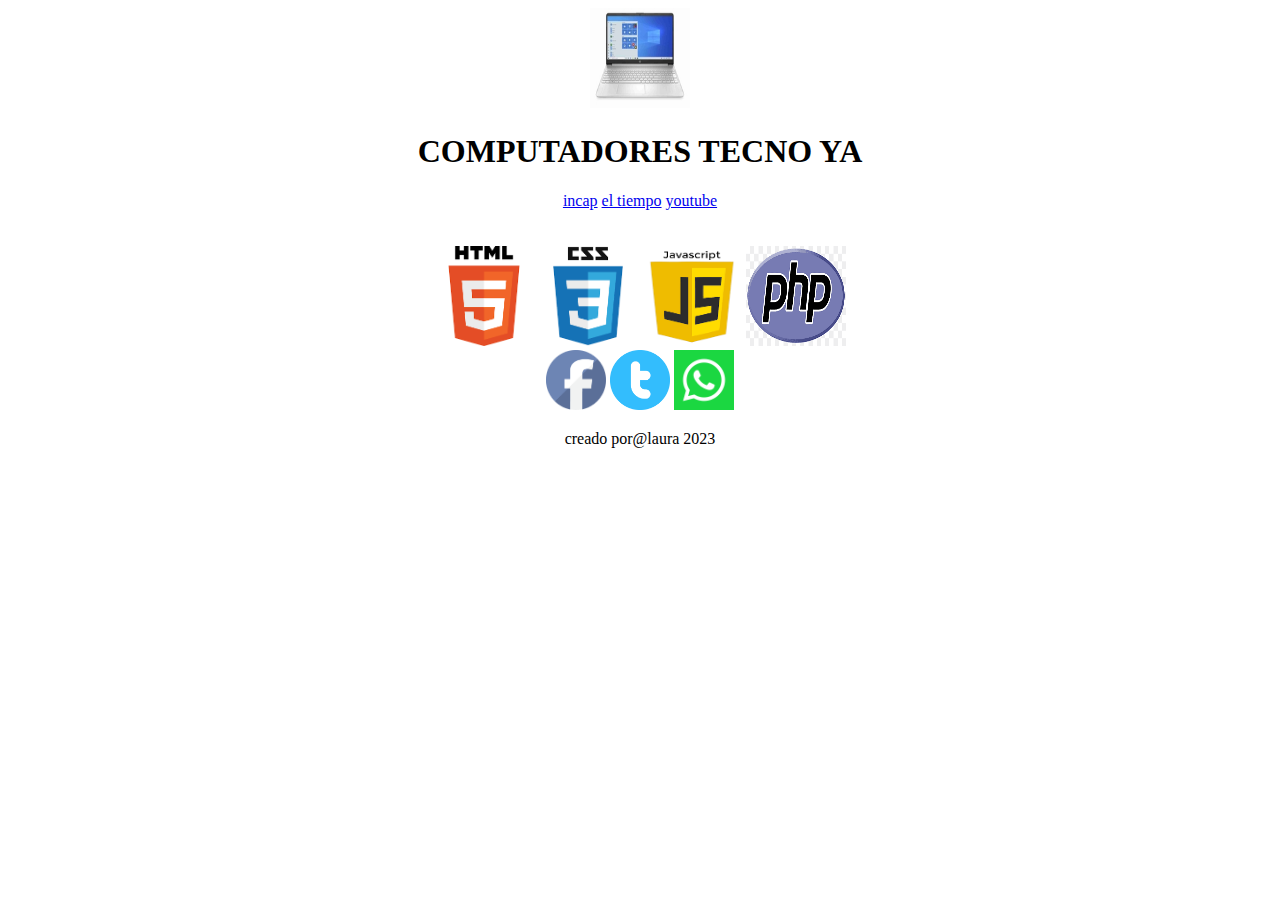
<file: semana 9/HTML/REPASOI2.html>
<!DOCTYPE html>
<html lang="en">
<head>
    <meta charset="UTF-8">
    <meta http-equiv="X-UA-Compatible" content="IE=edge">
    <meta name="viewport" content="width=device-width, initial-scale=1.0">
    <title>REPASO2</title>
</head>
<body>
    <center>
    <header>
        <img src="../IMG/portatiles1.jpg" alt="" width="100" height="100">
        <h1>COMPUTADORES TECNO YA</h1>
    </header>
    <nav>
        <a href="http://www.incap.edu.com">incap</a>
        <a href="http://www.eltiempo.com">el tiempo</a>
        <a href="http://www.youtube.com">youtube</a>
    </nav>
    <br><br>
    <section>
        <img src="../IMG/HTML5.png" alt="" width="100" height="100">
        <img src="../IMG/css3.png" alt="" width="100" height="100">
        <img src="../IMG/JAVASCRIPT.png" alt="" width="100" height="100">
        <img src="../IMG/php.png" alt="" width="100" height="100">
    </section>
    <footer>
        <img src="../IMG/face.png" alt="" width="60" height="60">
        <img src="../IMG/twitter.png" alt="" width="60" height="60">
        <img src="../IMG/whatsapp.png" alt="" width="60" height="60">
        <p>creado por@laura 2023</p>
    </footer>
</center>
</body>
</html>
</file>
<file: semana 9/BOOTSTRAP FERRETERIA/css/style.css>
@import url('https://fonts.googleapis.com/css2?family=Alkatra&display=swap');
body{
	margin: 0;
	padding: 0;
	font-family: 'Alkatra', cursive;
	background-image: url(../img/cool-background.png);
}
li{
	list-style: none;
}
a:hover, a:visited, a{
	text-decoration: none;
}
h1, h2{
	text-transform: uppercase;
	font-weight: bold;
}


/*header area*/
.top-header{
    background-color:rgba(255, 255, 255, 0.60) ;
	backdrop-filter: blur(5px);
	position: fixed;
	width: 100%;
	z-index: 99999;
}
.header-backup{
	width: 20px;
	height: 119px;
	background: transparent;
	margin:auto;
}
.top-header img.logo{
	margin-bottom: 15px;
	margin-top: 0;
	transition:all .5s ease 0s;
    -webkit-transition:all .5s ease 0s;
    -moz-transition:all .5s ease 0s;
    -o-transition:all .5s ease 0s;
    -ms-transition:all .5s ease 0s;
}
.navbar-default {
  background-color: transparent;
  border-color: transparent;
  margin-bottom: 0;
  margin-top: 8px;
  transition:all .5s ease 0s;
  -webkit-transition:all .5s ease 0s;
  -moz-transition:all .5s ease 0s;
  -o-transition:all .5s ease 0s;
  -ms-transition:all .5s ease 0s;
}
.nav-bar{
	margin-top: 27px;
}
.navbar-toggle span{
	color: #000000;
}
ul.nav{
	margin: 0;
	padding: 0;
}
.navbar-default .navbar-nav>li>a {
 	font-size: 24px;
	color: #000000;
	text-transform: uppercase;
	transition: all .7s ease 0s;
	-webkit-transition: all .7s ease 0s;
	-moz-transition: all .7s ease 0s;
	-o-transition: all .7s ease 0s;
	-ms-transition: all .7s ease 0s;
	padding: 14px 15px;
	font-weight: bold;
}
.navbar-default .navbar-nav>li>a:hover{
	color: #999;
}
.navbar-default .navbar-toggle .icon-bar {
  background-color: #000;
}
li a.active{
	color: #dbdbdb !important;
}
.navbar-default .navbar-toggle {
  border-color: #ffffff;
  margin-top: 4px;
}
.carousel.inner, .item{
	height: 100wh;
	width: 100vw;
}


/*slider area*/
.slider-row{
	margin: 0;
	padding: 0;
}
.slider-wrapper{
	margin: 0;
	padding: 0 !important;
	background: #000000 !important;
}
.carousel-caption h1{
	font-size: 157px;
	color: #30d2d8;
	text-transform: uppercase;
	margin-bottom: 0;
}
.carousel-caption p{
	font-size: 40px;
	color: #fcfcfc;
	text-transform: uppercase;
	font-weight: bold;
	margin-top: 0;
}
.carousel-caption button{
	width: 240px;
	height: 60px;
	background: #000000;
	color: #000000;
	font-size: 30px;
	text-transform: uppercase;
	border:0;
	transition:all .5s ease 0s;
	-webkit-transition:all .5s ease 0s;
	-moz-transition:all .5s ease 0s;
	-o-transition:all .5s ease 0s;
	-ms-transition:all .5s ease 0s;
}
.carousel-caption button:hover{
	background: #2b2b2b;
}
.carousel-control{
	width: 5%;
}
.carousel-inner{
	background: -webkit-linear-gradient(left, #000000 , blue); /* For Safari 5.1 to 6.0 */
	background: -o-linear-gradient(left, #000, blue); /* For Opera 11.1 to 12.0 */
	background: -moz-linear-gradient(left, #000, blue); /* For Firefox 3.6 to 15 */
	background: linear-gradient(to left, #000 , blue); /* Standard syntax */
}
.item{
	position: relative;
}
.carousel-caption {
	position: absolute;
	text-align: left;
	left: 12%;
    line-height: 1;
    top: 50%;
    margin-top: -100px;
}
.carousel-control .glyphicon-chevron-left, .carousel-control .icon-prev {
  font-size: 18px;
  padding: 5px;
  background: #fffefe;
  border-radius: 50%;
  color: transparent;
  margin-left: 0;
  margin-top: 50px;
}
.carousel-control .glyphicon-chevron-right, .carousel-control .icon-next {
  font-size: 18px;
  padding: 5px;
  background: #ffffff;
  border-radius: 50%;
  color: transparent;
  margin-right: 0;
  margin-top: 50px;
}

/*about area*/
.about h1{
	font-size: 80px;
	color: #ececec;
	margin-top: 50px;
}

.about p{
	font-size: 14px;
	color: #ffffff;
	font-family: 'Open Sans', sans-serif;
	padding: 0 25px;
	padding-bottom: 30px;
}

.about h2{
	font-size: 90px;
	color: #f7f7f7;
	margin-top: 180px;
}
.about h4{
	font-size: 24px;
	color: #fdfdfd;
	margin-bottom: 45px;
}
.about-img img{
	width: 100%;
}
.single-about-detail{
	position: relative;
}
.pentagon-text h1{
	font-size: 60px;
	color: #383838;
	margin-top: 0;
	transition: all .7s ease 0s;
	-webkit-transition: all .7s ease 0s;
	-moz-transition: all .7s ease 0s;
	-o-transition: all .7s ease 0s;
	-ms-transition: all .7s ease 0s;
	position: absolute;
	  left: 15%;
	  width: 50px;
	  top: -6%;
}
.pentagon-text {
  width: 70px;
  height: 52px;
  background: #fff;
  position: relative;
   top: -30px;
  left: 43%;
}
.pentagon-text:before {
  content: "";
  position: absolute;
  top: -15px;
  left: 0;
  width: 0;
  height: 0;
  border-left: 34px solid transparent;
  border-right: 35px solid transparent;
  border-bottom: 15px solid #fff;
}
.pentagon-text:after {
  content: "";
  position: absolute;
  bottom: -15px;
  left: 0;
  width: 0;
  height: 0px;
  border-left: 36px solid transparent;
  border-right: 34px solid transparent;
  border-top: 15px solid #fff;
}
.about-details{
	background: #2a2a2a;
	border-top: 2px solid #fff;
	transition: all .7s ease 0s;
	-webkit-transition: all .7s ease 0s;
	-moz-transition: all .7s ease 0s;
	-o-transition: all .7s ease 0s;
	-ms-transition: all .7s ease 0s;
}
.about-details h3{
	font-size: 36px;
	color: #fff;
	margin-top: 0;
}
.about-details p{
	font-size: 13px;
	color: #fff;
	font-family: 'Open Sans', sans-serif;
	padding: 0 25px;
	padding-bottom: 30px;
}
.single-about-detail:hover .about-details{
	background: #3a9dca;
}
.single-about-detail:hover .pentagon-text h1{
	color: #f5f5f5;
}


.service{
	background: url(../img/pattern.jpg);
	background-repeat: repeat-y;
	margin-top: 40px;
}
.service h2{
	font-size: 90px;
	color: #fff;
	margin-top: 70px;
	margin-bottom: 0;
}
.service h4{
	font-size: 24px;
	color: #fff;
	margin-top: 0;
	margin-bottom: 70px;
	display: block;
}
.single-service{
	text-align:center;
}
.single-service-img {
  width: 205px;
  height: 125px;
  padding-left:30px;
  position: relative;
}
.service-img {
    width: 205px;
    height: 125px;
    background: #fafafa;
    position: relative;
}
.single-service h3{
	margin-top: 10px;
	color: #000000;
	padding-bottom: 50px;
	position:relative;
}
.service-img img{
	position: absolute;
	border-radius: 30px;
	display: flex;
	align-items: center;
	justify-content: center;
}



.sec_video{
	 /* background: #fff; */ 
	margin-top: 30px;
	margin-bottom: 30px;
}

/*contact section*/
.contact-caption{
	background: #080808;
}
.contact-heading h2{
	color: #fff;
	font-size: 90px;
}
.contact-info{
	padding-left: 40px;
}
.contact-info h3{
	padding-left: 0;
	font-size: 30px;
	color: #fdfeff;
	text-transform: uppercase;
	font-weight: bold;
	border-bottom: 1px solid #000000;
	padding-bottom: 12px;
	margin-bottom: 0;
}
.contact-form h3{
	padding-left: 0;
	font-size: 30px;
	color: #000000;
	text-transform: uppercase;
	font-weight: bold;
	border-bottom: 1px solid #000000;
	padding-bottom: 12px;
	margin-bottom: 0;
}
.contact-info ul{
	margin: 0;
	padding: 0;
}
.contact-info ul li{
	font-family: 'Open Sans', sans-serif;
	font-size: 14px;
	color: #46c9e0;
}
.contact-info i.fa{
	font-size: 16px;
  	padding-right: 12px;
  	width: 25px;
  	height: 38px;
}
.contact-info ul li span{
	font-weight: bold;
}
.contact-form input{
	width: 100%;
	height: 40px;
	background: #4ec6d6;
	font-size: 13px;
	color: #51bedf;
	font-family: 'Open Sans', sans-serif;
	padding: 12px;
	border:0;
	margin-bottom: 12px;
}
.contact-form textarea{
	font-family: 'Open Sans', sans-serif;
	padding:12px;
	width: 100%;
	height: 140px;
	border:0;
	margin-bottom: 12px;
}
.info-detail{
	border-top: 1px solid #53cde5;
	padding-top: 15px;
}
.form{
	border-top: 1px solid #53cde5;
	padding-top: 15px;
	text-align: right;
}
.contact-form input.submit-btn{
	width: 180px;
	height: 50px;
	float: right;
	font-size: 24px;
	color: #3eb4bd;
	background: url(../img/btn-bg.jpg);
	background-repeat: no-repeat;
	padding: 0;
	font-family: 'BenchNine', sans-serif;
	font-weight: bold;
	
}
.contact-form{
	padding-right: 40px;
}

/*gmap*/
#map{
	height: 830px;
}
.map{
	margin-top: 80px;
	position: relative;
	overflow: hidden;
}
.contact{
	position: absolute;
	width: 100%;
	height: 830px;
	margin-top: 0px;
	left: 0;
	margin-top: -830px;
	background: rgba(0, 0, 0, 0.51);
}
.contact-caption{
	margin-top: 120px;
}

/*footer*/
.footer-para{
	margin: 0;
	padding: 0;
}
.footer p{
	font-size: 12px;
	color: #000;
	font-family: 'Open Sans', sans-serif;
	font-weight: 300;
	margin: 0;
	padding: 25px 0;

}
.footer a i.fa{
	font-size: 24px;
	color: #b1b1b1;
	padding: 22px 10px;
}
.footer a i.fa:hover{
	color: #051b1d;
}

.carousel-inner{
	position: relative;
}



/*======================css for carousel=========================*/
.carousel-fade .carousel-inner .item {
  opacity: 0;
  transition-property: opacity;
}

.carousel-fade .carousel-inner .active {
  opacity: 1;
}

.carousel-fade .carousel-inner .active.left,
.carousel-fade .carousel-inner .active.right {
  left: 0;
  opacity: 0;
  z-index: 1;
}

.carousel-fade .carousel-inner .next.left,
.carousel-fade .carousel-inner .prev.right {
  opacity: 1;
}

.carousel-fade .carousel-control {
  	z-index: 2;
    opacity: 1;
    background-image: linear-gradient(to right,rgba(0,0,0,.0001) 0,rgba(0, 0, 0, 0) 100%);
}
@media all and (transform-3d), (-webkit-transform-3d) {
    .carousel-fade .carousel-inner > .item.next,
    .carousel-fade .carousel-inner > .item.active.right {
      opacity: 0;
      -webkit-transform: translate3d(0, 0, 0);
              transform: translate3d(0, 0, 0);
    }
    .carousel-fade .carousel-inner > .item.prev,
    .carousel-fade .carousel-inner > .item.active.left {
      opacity: 0;
      -webkit-transform: translate3d(0, 0, 0);
              transform: translate3d(0, 0, 0);
    }
    .carousel-fade .carousel-inner > .item.next.left,
    .carousel-fade .carousel-inner > .item.prev.right,
    .carousel-fade .carousel-inner > .item.active {
      opacity: 1;
      -webkit-transform: translate3d(0, 0, 0);
              transform: translate3d(0, 0, 0);
    }
}

/* just for demo purpose */
    html,
    body,
    .carousel,
    .carousel-inner,
    .carousel-inner .item {
      height: 100%;
    }


/******************************
responsive area
********************************/

/* md */
@media (min-width: 992px) and (max-width: 1199px) {
	.navbar-default .navbar-nav>li>a {
	  font-size: 20px;
	  padding: 14px 12px;
	}
	.carousel-caption h1 {
  		font-size: 120px;
  	}
  	.carousel-caption p {
  		font-size: 32px;
  	}
  	.carousel-caption button {
	  width: 215px;
	  height: 55px;
	  font-size: 26px;
	}
	h2 {
  		font-size: 75px !important;
  	}
  	h4 {
  		font-size: 22px !important;
  	}
  	.person-detail h3 {
  		font-size: 26px;
  	}
  	.person-detail p {
  		font-size: 12px;
  	}

}

/* sm */
@media (min-width: 768px) and (max-width: 991px) {
	.navbar-default .navbar-nav>li>a {
	  font-size: 16px;
	  padding: 10px 8px;
	}
	.carousel-caption h1 {
  		font-size: 90px;
  	}
  	.carousel-caption p {
  		font-size: 30px;
  	}
  	.carousel-caption button {
		 width: 180px;
		 height: 50px;
		 background: #3a9ecb;
		 color: #fff;
		 font-size: 22px;
	}
	h2 {
  		font-size: 70px !important;
  	}
  	h4 {
  		font-size: 18px !important;
  	}
  	#map{
		height: 1050px;
	}
	.contact{
		margin-top:-1050px;
		height: 1050px;
	}
	.contact-caption {
	 margin-top: 110px;
	}
}

/* xs */
@media (min-width: 480px) and (max-width: 767px) {
	.header-logo img{
	  margin-top: 20px;
	}
	.navbar-default .navbar-nav>li>a {
	  font-size: 20px;
	}
	.carousel-caption {
	    margin-top: -110px;
	}
	.carousel-caption h1 {
  		font-size: 75px;
  	}
  	.carousel-caption p {
  		font-size: 25px;
  	}
  	.carousel-caption button {
	  width: 160px;
	  height: 40px;
	  font-size: 20px;
	}
	#map{
		height: 1120px;
	}
	.contact{
		height: 1120px;
		margin-top: -1120px;
	}
	h2 {
	  font-size: 70px !important;
	}
	h4{
  		font-size: 21px !important;
  	}
	.contact-info ul {
	  margin-left: 4px;
	}
	.contact-info i.fa {
	  width: 25px;
	}
	.contact-caption {
	  margin-top: 140px;
	}
}

/* XS Portrait */
@media (max-width: 479px) {
	.top-header img.logo {
	  margin: 20px 10px;
	}
	.header-logo{
		margin-top: 20px !important;
	}
	.navbar-default .navbar-toggle {
		 border-color: #fff;
		 margin-top: -7px;
		 right: 10%;
	}
	.navbar-default .navbar-nav>li>a {
	  font-size: 16px;
	  text-align: left;
	}
	.header-backup{
		  height: 80px;
	}
	.carousel-caption {
	    margin-top: -60px;
	}
	.carousel-caption h1 {
  		  font-size: 20px;
  	}
  	.carousel-caption p {
  		font-size: 12px;
  	}
	.carousel-caption button {
	  width: 90px;
	  height: 23px;
	  font-size: 16px;
	}
	.carousel-control .glyphicon-chevron-right, .carousel-control .icon-next {
	  margin-top: 30px;
	}
	.carousel-control .glyphicon-chevron-left, .carousel-control .icon-prev {
	  margin-top: 30px;
	}
	.about h2 {
	  font-size: 50px;
	  color: #0bcfd6;
	  margin-top: 30px;
	}
	.service h2 {
	  font-size: 50px;
	  margin-top: 40px;
	}
	.team h2 {
	  font-size: 50px;
	  margin-top: 40px;
	}
	h4 {
	  font-size: 18px !important;
	}
	.contact-caption{
		margin-top: 38%;
	}
	#map{
		height: 950px;
	}
	.contact{
		height: 950px;
		margin-top: -950px;
	}
	.contact-heading h2 {
	  font-size: 50px;
	  text-align: left;
	  margin-left: 15px;
	}
	.contact-info h3 {
	  margin-left: 8px;
	  font-size: 25px;
	  padding-bottom: 8px;
	}
	.info-detail {
	  margin-left: 8px;
	}
	.contact-info ul li {
	  font-size: 10px;
	}
	.contact-info i.fa {
	  font-size: 13px;
	  width: 20px;
	  height: 18px;
	}
	.contact-info, .contact-form{
		padding: 10px;
	}
	.contact-form h3 {
	  font-size: 25px;
	  padding-bottom: 8px;
	  margin-bottom: 0;
	  margin-right: 0px;
	}
	.footer a i.fa {
	  font-size: 18px;
	  padding: 25px 7px;
	}
	.footer p {
  		font-size: 10px;
  	}
}
</file>
<file: semana 9/CSS/CONTACTO.css>
body{
    background-color:rgba(red, green, blue, alpha);
    background-image: url(../IMG/las-ciudades-intensifican-las-lluvias-torrenciales-1641923936288_1024.webp);
    background-repeat: no-repeat;
    background-attachment: fixed;
    background-size: cover ;
    background-blend-mode: luminosity;
}
header{
    background-color: rgba(255, 255,255,0.3);
    border: 2px solid blue;
    border-radius: 20px 20px 10px 10px;
    display: flex;
    flex-direction: row;/*alinear horizontal*/
    justify-content: center;
    align-items: center;
    /*efecto tipo Glass */
    backdrop-filter: blur(5px);
}
header img{
    padding: 15px;/*separacion horizontal por medio de px*/
}
nav{
    background-color: cornflowerblue;
    border: 2px solid green;
    border-radius: 22px;
    display: flex;
    flex-direction: row;
    justify-content: center;
    align-items: center;
    padding: 5px;
    margin: 5px;
    color: beige;
}
nav ul{
    padding: 0;
    margin: 0 1px;
}
nav ul li{
    display: inline;
    list-style: none;
    margin: 0 5px;
    font: bold 12px verdana;
}
</file>
